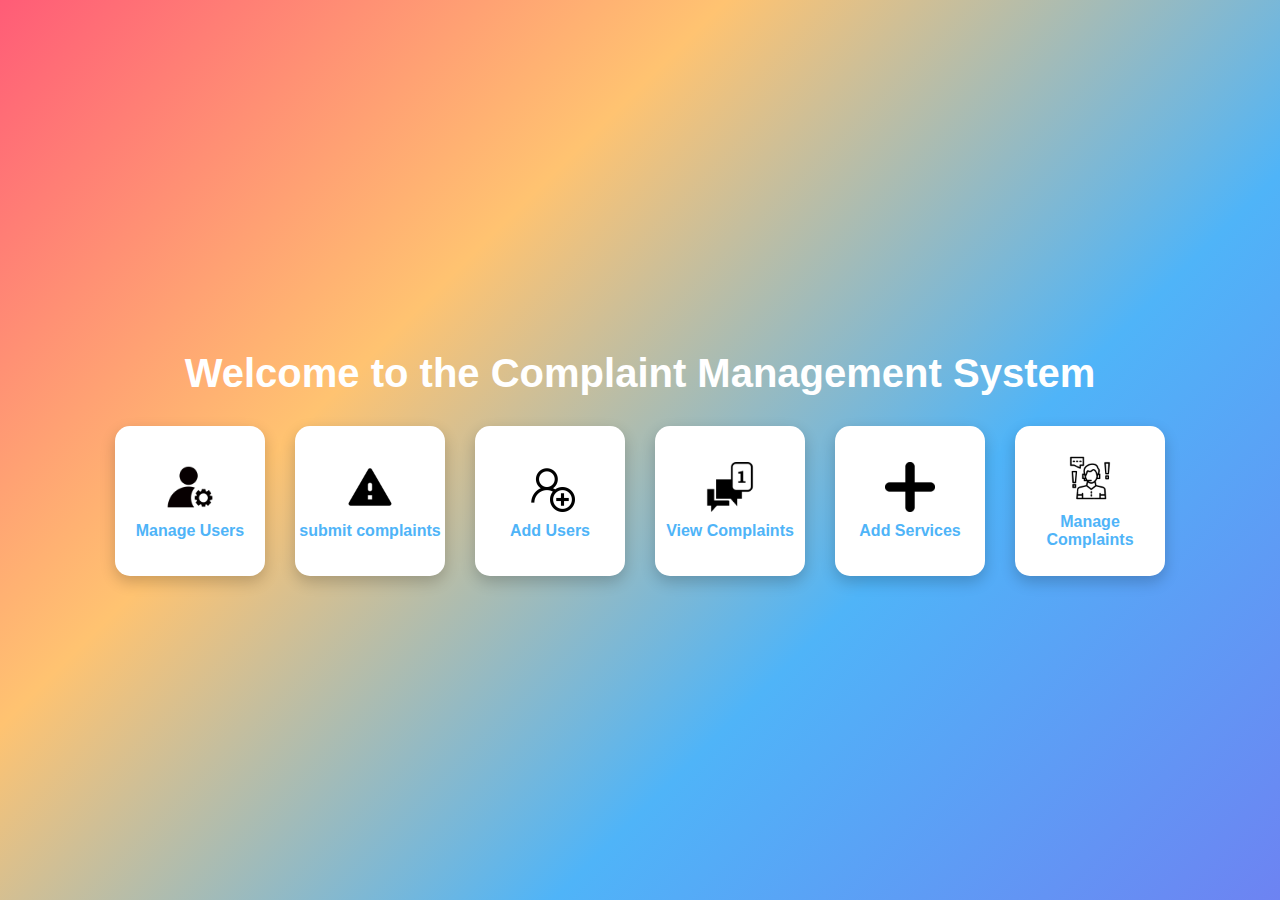
<file: TP FINAL DEV/index.html>
<!DOCTYPE html>
<html lang="en">
<head>
    <meta charset="UTF-8">
    <meta name="viewport" content="width=device-width, initial-scale=1.0">
    <title>Homepage</title>
    <link rel="stylesheet" href="styles.css">
</head>
<body>
    <div class="homepage">
        <h1>Welcome to the Complaint Management System</h1>
        <div class="menu">
            <div onclick="location.href='manage_users.php'">
                    <img src="images/user-management-36.png" alt="Icon" class="icon">
                    <span>Manage Users</span>
                     </div>
            <div onclick="location.href='submit_complaint.html'">
                <img src="images/image_processing20210627-9645-s6qtx0.png" alt="Icon" class="icon">
                <span>submit complaints</span>
            </div>
            <div onclick="location.href='add_user.html'"> 
                 <img src="images/image_processing20210621-18852-29is4k.png" alt="Icon" class="icon">
                <span>Add Users</span></div>
            <div onclick="location.href='view_complaint.php'">
                  <img src="images/21031.png" alt="Icon" class="icon">
                <span>View Complaints</span></div>
            <div onclick="location.href='service.php'"> 
                <img src="images/add-icon-png-0.jpg" alt="Icon" class="icon">
                <span>Add Services</span></div>
            <div onclick="location.href='manage_complaint.html'">
                 <img src="images/pngtree-complaint-line-icon-png-image_9139006.png" alt="Icon" class="icon">
                <span>Manage Complaints</span></div>
            
        </div>
    </div>
</body>
</html>
</file>
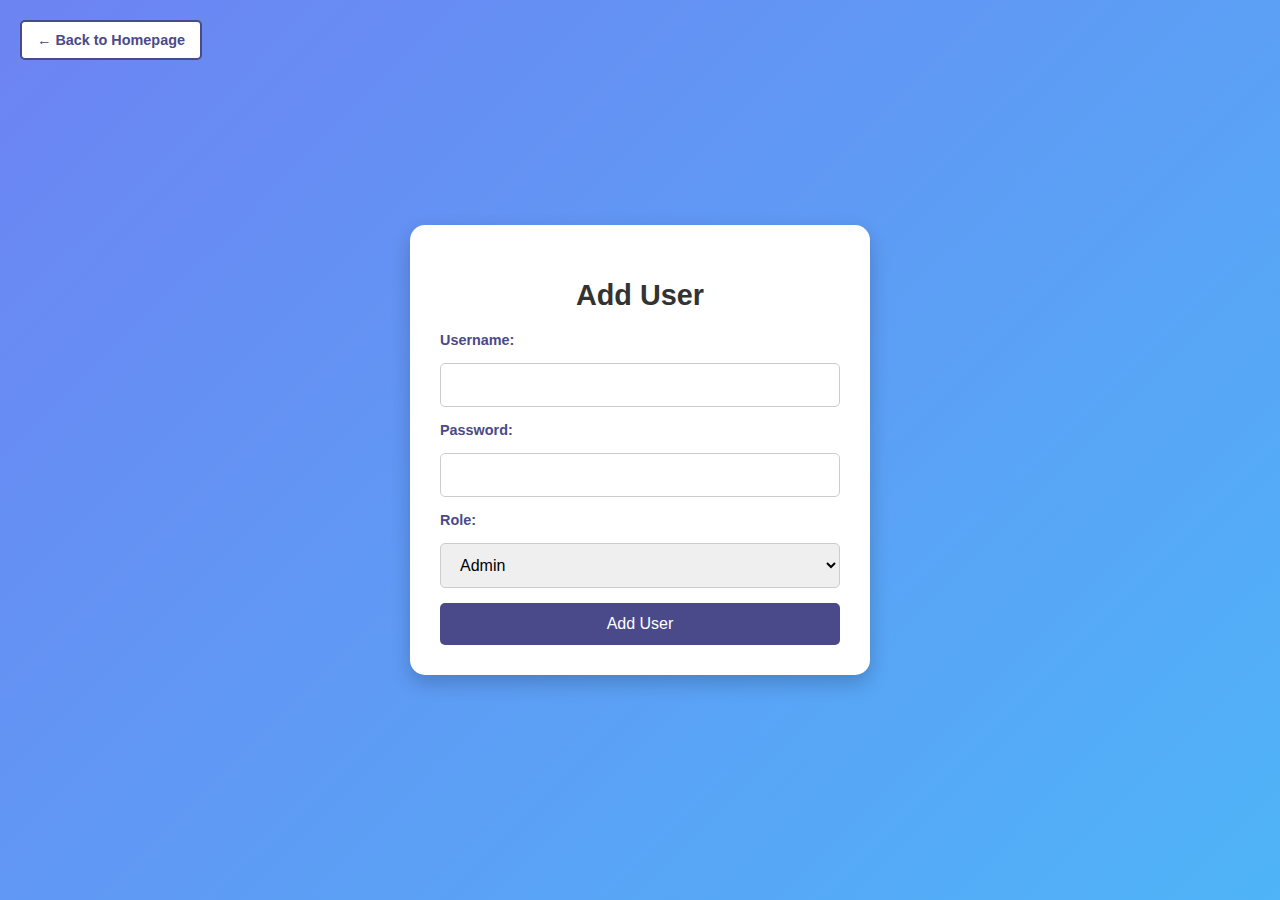
<file: TP FINAL DEV/add_user.html>
<!DOCTYPE html>
<html lang="en">
<head>
    <meta charset="UTF-8">
    <meta name="viewport" content="width=device-width, initial-scale=1.0">
    <title>Add User</title>
    <style>
        body {
            margin: 0;
            padding: 0;
            font-family: 'Arial', sans-serif;
            background: linear-gradient(135deg, #6d83f2, #4fb4f8);
            height: 100vh;
            display: flex;
            justify-content: center;
            align-items: center;
            animation: backgroundAnimation 8s infinite alternate;
        }

        @keyframes backgroundAnimation {
            0% { background: linear-gradient(135deg, #6d83f2, #4fb4f8); }
            100% { background: linear-gradient(135deg, #4fb4f8, #6d83f2); }
        }

        .return-btn {
            position: absolute;
            top: 20px;
            left: 20px;
            padding: 10px 15px;
            background-color: white;
            color: #4a4a8a;
            border: 2px solid #4a4a8a;
            border-radius: 5px;
            font-size: 0.9rem;
            font-weight: bold;
            cursor: pointer;
            text-decoration: none; /* Button-like appearance */
            transition: background-color 0.3s, color 0.3s, transform 0.2s;
        }

        .return-btn:hover {
            background-color: #4a4a8a;
            color: white;
            transform: scale(1.05);
        }

        .return-btn:active {
            transform: scale(1);
        }

        .add-user-container {
            background-color: white;
            padding: 30px;
            border-radius: 15px;
            box-shadow: 0 8px 20px rgba(0, 0, 0, 0.2);
            text-align: center;
            width: 100%;
            max-width: 400px;
            animation: fadeIn 1.5s ease-in-out;
        }

        @keyframes fadeIn {
            0% { opacity: 0; transform: translateY(-30px); }
            100% { opacity: 1; transform: translateY(0); }
        }

        .add-user-container h2 {
            color: #333;
            margin-bottom: 20px;
            font-size: 1.8rem;
        }

        form {
            display: flex;
            flex-direction: column;
            gap: 15px;
        }

        form label {
            font-weight: bold;
            font-size: 0.9rem;
            color: #4a4a8a;
            text-align: left;
        }

        form input, form select {
            padding: 12px 15px;
            border: 1px solid #ccc;
            border-radius: 5px;
            font-size: 1rem;
            transition: box-shadow 0.3s, border-color 0.3s;
        }

        form input:focus, form select:focus {
            border-color: #4a4a8a;
            box-shadow: 0 0 8px rgba(76, 132, 255, 0.5);
            outline: none;
        }

        form button {
            padding: 12px;
            background-color: #4a4a8a;
            color: white;
            font-size: 1rem;
            border: none;
            border-radius: 5px;
            cursor: pointer;
            transition: background-color 0.3s ease, transform 0.3s ease;
        }

        form button:hover {
            background-color: #6d83f2;
            transform: translateY(-5px);
        }

        form button:active {
            transform: translateY(0);
        }

        @keyframes buttonPulse {
            0% { box-shadow: 0 0 0 rgba(0, 0, 0, 0); }
            50% { box-shadow: 0 0 15px rgba(76, 132, 255, 0.4); }
            100% { box-shadow: 0 0 0 rgba(0, 0, 0, 0); }
        }

        form button {
            animation: buttonPulse 3s infinite;
        }
    </style>
</head>
<body>
    <!-- Back to Homepage Button -->
    <a href="index.html" class="return-btn">← Back to Homepage</a>

    <div class="add-user-container">
        <h2>Add User</h2>
        <form action="add_user.php" method="post">
            <label for="username">Username:</label>
            <input type="text" id="username" name="username" required>
            
            <label for="password">Password:</label>
            <input type="password" id="password" name="password" required>
            
            <label for="role">Role:</label>
            <select id="role" name="role" required>
                <option value="admin">Admin</option>
                <option value="client">Client</option>
            </select>
            
            <button type="submit">Add User</button>
        </form>
    </div>
</body>
</html>
</file>
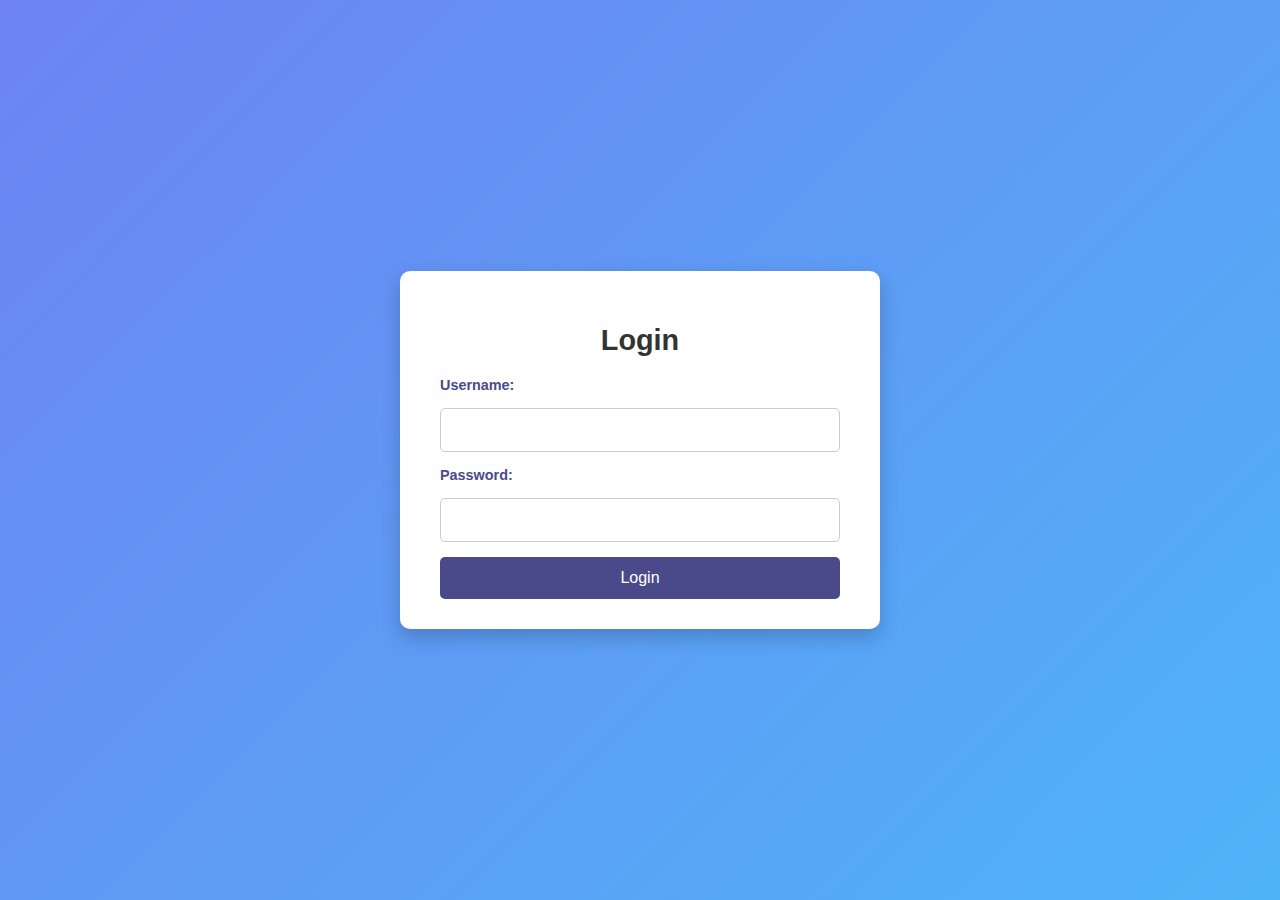
<file: TP FINAL DEV/login.html>
<!DOCTYPE html>
<html lang="en">
<head>
    <meta charset="UTF-8">
    <meta name="viewport" content="width=device-width, initial-scale=1.0">
    <title>Login Page</title>
    <link rel="stylesheet" href="login.css">
</head>
<body>
    <div class="login-container">
        <h2>Login</h2>
        <form action="login.php" method="post">
            <label for="username">Username:</label>
            <input type="text" id="username" name="username" required>
            <label for="password">Password:</label>
            <input type="password" id="password" name="password" required>
            <button type="submit">Login</button>
        </form>
    </div>
</body>
</html>
</file>
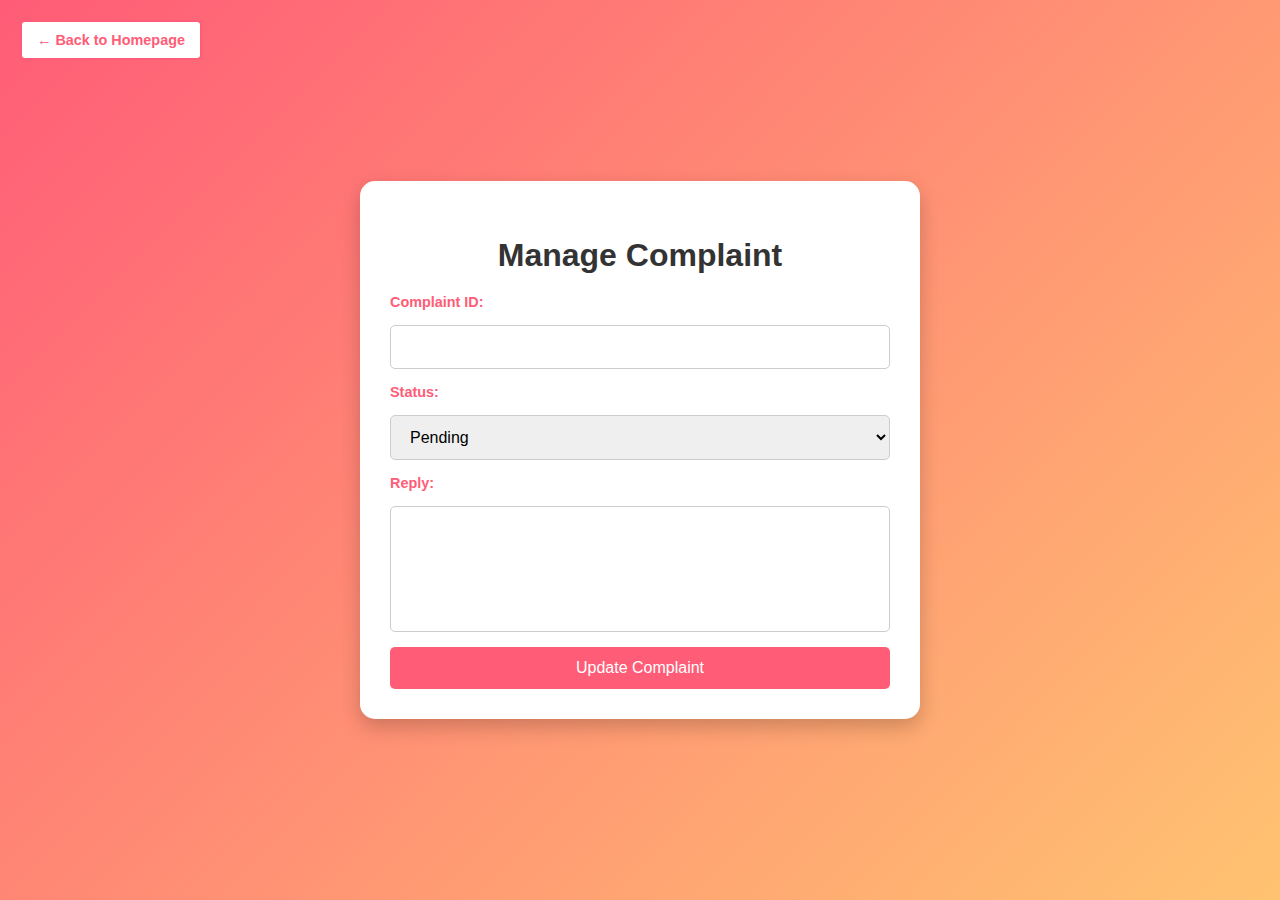
<file: TP FINAL DEV/manage_complaint.html>
<!DOCTYPE html>
<html lang="en">
<head>
    <meta charset="UTF-8">
    <meta name="viewport" content="width=device-width, initial-scale=1.0">
    <title>Manage Complaints</title>
    <style>
        body {
            margin: 0;
            padding: 0;
            font-family: 'Arial', sans-serif;
            background: linear-gradient(135deg, #ff5c77, #ffc371);
            height: 100vh;
            display: flex;
            justify-content: center;
            align-items: center;
            animation: backgroundAnimation 8s infinite alternate;
        }

        @keyframes backgroundAnimation {
            0% { background: linear-gradient(135deg, #ff5c77, #ffc371); }
            100% { background: linear-gradient(135deg, #ffc371, #ff5c77); }
        }

        .return-btn {
            position: absolute;
            top: 20px;
            left: 20px;
            padding: 10px 15px;
            background-color: white;
            color: #ff5c77;
            border: 2px solid #ff5c77;
            border-radius: 5px;
            font-size: 0.9rem;
            font-weight: bold;
            cursor: pointer;
            text-decoration: none; /* Button-like appearance */
            transition: background-color 0.3s, color 0.3s, transform 0.2s;
        }

        .return-btn:hover {
            background-color: #ff5c77;
            color: white;
            transform: scale(1.05);
        }

        .return-btn:active {
            transform: scale(1);
        }

        .form-container {
            background-color: white;
            padding: 30px;
            border-radius: 15px;
            box-shadow: 0 8px 20px rgba(0, 0, 0, 0.2);
            text-align: center;
            width: 100%;
            max-width: 500px;
            animation: fadeIn 1.5s ease-in-out;
        }

        @keyframes fadeIn {
            0% { opacity: 0; transform: translateY(-30px); }
            100% { opacity: 1; transform: translateY(0); }
        }

        .form-container h2 {
            color: #333;
            margin-bottom: 20px;
            font-size: 2rem;
        }

        form {
            display: flex;
            flex-direction: column;
            gap: 15px;
        }

        form label {
            font-weight: bold;
            font-size: 0.9rem;
            color: #ff5c77;
            text-align: left;
        }

        form input, form textarea, form select {
            padding: 12px 15px;
            border: 1px solid #ccc;
            border-radius: 5px;
            font-size: 1rem;
            transition: box-shadow 0.3s, border-color 0.3s;
        }

        form input:focus, form textarea:focus, form select:focus {
            border-color: #ff5c77;
            box-shadow: 0 0 8px rgba(255, 92, 119, 0.5);
            outline: none;
        }

        form textarea {
            resize: none;
            height: 100px;
        }

        form button {
            padding: 12px;
            background-color: #ff5c77;
            color: white;
            font-size: 1rem;
            border: none;
            border-radius: 5px;
            cursor: pointer;
            transition: background-color 0.3s ease, transform 0.3s ease;
        }

        form button:hover {
            background-color: #ffc371;
            transform: translateY(-5px);
        }

        form button:active {
            transform: translateY(0);
        }

        @keyframes buttonPulse {
            0% { box-shadow: 0 0 0 rgba(0, 0, 0, 0); }
            50% { box-shadow: 0 0 15px rgba(255, 92, 119, 0.4); }
            100% { box-shadow: 0 0 0 rgba(0, 0, 0, 0); }
        }

        form button {
            animation: buttonPulse 3s infinite;
        }
    </style>
</head>
<body>
    <!-- Back to Homepage Button -->
    <a href="index.html" class="return-btn">← Back to Homepage</a>

    <div class="form-container">
        <h2>Manage Complaint</h2>
        <form action="manage_complaint.php" method="post">
            <label for="complaint_id">Complaint ID:</label>
            <input type="number" id="complaint_id" name="complaint_id" required>
            
            <label for="status">Status:</label>
            <select id="status" name="status" required>
                <option value="Pending">Pending</option>
                <option value="In Progress">In Progress</option>
                <option value="Resolved">Resolved</option>
            </select>
            
            <label for="reply">Reply:</label>
            <textarea id="reply" name="reply" rows="4" required></textarea>
            
            <button type="submit">Update Complaint</button>
        </form>
    </div>
</body>
</html>
</file>
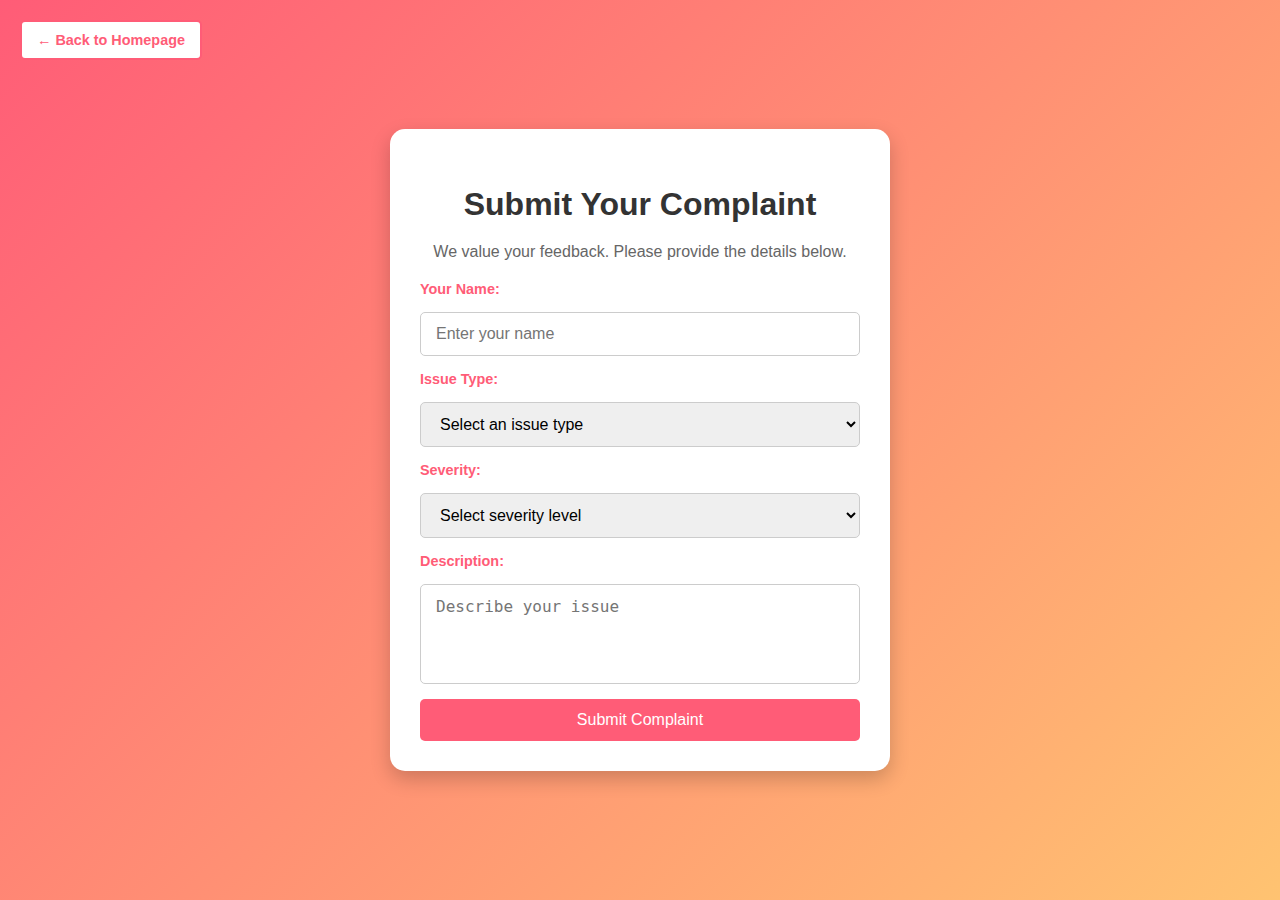
<file: TP FINAL DEV/submit_complaint.html>
<!DOCTYPE html>
<html lang="en">
<head>
    <meta charset="UTF-8">
    <meta name="viewport" content="width=device-width, initial-scale=1.0">
    <title>Submit Complaint</title>
    <style>
        body {
            margin: 0;
            padding: 0;
            font-family: 'Arial', sans-serif;
            background: linear-gradient(135deg, #ff5c77, #ffc371);
            min-height: 100vh;
            display: flex;
            justify-content: center;
            align-items: center;
            animation: backgroundAnimation 8s infinite alternate;
        }

        @keyframes backgroundAnimation {
            0% { background: linear-gradient(135deg, #ff5c77, #ffc371); }
            100% { background: linear-gradient(135deg, #ffc371, #ff5c77); }
        }

        .return-btn {
            position: absolute;
            top: 20px;
            left: 20px;
            padding: 10px 15px;
            background-color: white;
            color: #ff5c77;
            border: 2px solid #ff5c77;
            border-radius: 5px;
            font-size: 0.9rem;
            font-weight: bold;
            cursor: pointer;
            text-decoration: none; /* Make it look like a button */
            transition: background-color 0.3s, color 0.3s, transform 0.2s;
        }

        .return-btn:hover {
            background-color: #ff5c77;
            color: white;
            transform: scale(1.05);
        }

        .return-btn:active {
            transform: scale(1);
        }

        .complaint-container {
            background-color: white;
            padding: 30px;
            border-radius: 15px;
            box-shadow: 0 8px 20px rgba(0, 0, 0, 0.2);
            text-align: center;
            width: 100%;
            max-width: 500px;
            animation: fadeIn 1.5s ease-in-out;
            box-sizing: border-box;
        }

        @keyframes fadeIn {
            0% { opacity: 0; transform: translateY(-30px); }
            100% { opacity: 1; transform: translateY(0); }
        }

        .complaint-container h2 {
            color: #333;
            margin-bottom: 20px;
            font-size: 2rem;
        }

        .complaint-container p {
            font-size: 1rem;
            color: #666;
            margin-bottom: 20px;
        }

        form {
            display: flex;
            flex-direction: column;
            gap: 15px;
        }

        form label {
            font-weight: bold;
            font-size: 0.9rem;
            color: #ff5c77;
            text-align: left;
            display: block;
        }

        form input, form textarea, form select {
            padding: 12px 15px;
            border: 1px solid #ccc;
            border-radius: 5px;
            font-size: 1rem;
            transition: box-shadow 0.3s, border-color 0.3s;
            width: 100%;
            box-sizing: border-box;
        }

        form input:focus, form textarea:focus, form select:focus {
            border-color: #ff5c77;
            box-shadow: 0 0 8px rgba(255, 92, 119, 0.5);
            outline: none;
        }

        form textarea {
            resize: none;
            height: 100px;
        }

        form button {
            padding: 12px;
            background-color: #ff5c77;
            color: white;
            font-size: 1rem;
            border: none;
            border-radius: 5px;
            cursor: pointer;
            transition: background-color 0.3s ease, transform 0.3s ease;
        }

        form button:hover {
            background-color: #ffc371;
            transform: translateY(-5px);
        }

        form button:active {
            transform: translateY(0);
        }
    </style>
</head>
<body>
    <!-- Back to Homepage Button -->
    <a href="index.html" class="return-btn">← Back to Homepage</a>

    <div class="complaint-container">
        <h2>Submit Your Complaint</h2>
        <p>We value your feedback. Please provide the details below.</p>
        <form action="submit_complaint.php" method="post">
            <label for="client_name">Your Name:</label>
            <input type="text" id="client_name" name="client_name" placeholder="Enter your name" required>
            
            <label for="issue_type">Issue Type:</label>
            <select id="issue_type" name="issue_type" required>
                <option value="" disabled selected>Select an issue type</option>
                <option value="technical">Technical</option>
                <option value="billing">Billing</option>
                <option value="customer-service">Customer Service</option>
                <option value="other">Other</option>
            </select>
            
            <label for="severity">Severity:</label>
            <select id="severity" name="severity" required>
                <option value="" disabled selected>Select severity level</option>
                <option value="low">Low</option>
                <option value="medium">Medium</option>
                <option value="high">High</option>
            </select>
            
            <label for="description">Description:</label>
            <textarea id="description" name="description" placeholder="Describe your issue" required></textarea>
            
            <button type="submit">Submit Complaint</button>
        </form>
    </div>
</body>
</html>
</file>
<file: TP FINAL DEV/styles.css>
body {
    margin: 0;
    padding: 0;
    font-family: 'Arial', sans-serif;
    background: linear-gradient(135deg, #ff5c77, #ffc371, #4fb4f8, #6d83f2);
    min-height: 100vh;
    display: flex;
    justify-content: center;
    align-items: center;
}

.homepage {
    text-align: center;
}

.homepage h1 {
    color: white;
    font-size: 2.5rem; /* Increased title size to complement bigger squares */
    margin-bottom: 30px;
}

.menu {
    display: flex;
    flex-wrap: wrap;
    justify-content: center;
    gap: 30px; /* Larger spacing between squares */
}

.menu div {
    width: 150px; /* Increased width for larger squares */
    height: 150px; /* Increased height for larger squares */
    background-color: white;
    border-radius: 15px; /* Slightly rounder corners */
    display: flex;
    flex-direction: column; /* Stack icon and text vertically */
    justify-content: center;
    align-items: center;
    font-size: 1rem; /* Larger font size for text */
    font-weight: bold;
    color: #4fb4f8;
    box-shadow: 0px 6px 15px rgba(0, 0, 0, 0.2); /* Enhanced shadow for better aesthetics */
    cursor: pointer;
    transition: transform 0.3s, background-color 0.3s;
}

.menu div:hover {
    transform: scale(1.1); /* Slightly enlarge on hover */
    background-color: #6d83f2;
    color: white;
}

.menu div:active {
    transform: scale(1);
}

.menu img {
    width: 50px; /* Increased icon size */
    height: 50px;
    margin-bottom: 10px; /* Space between icon and text */
    display: block;
}
</file>
<file: TP FINAL DEV/login.css>
body {
    font-family: 'Segoe UI', Tahoma, Geneva, Verdana, sans-serif;
    margin: 0;
    padding: 0;
    height: 100vh;
    display: flex;
    justify-content: center;
    align-items: center;
    background: linear-gradient(135deg, #6d83f2, #4fb4f8);
    animation: backgroundAnimation 8s infinite alternate;
    overflow: hidden;
}


@keyframes backgroundAnimation {
    0% { background: linear-gradient(135deg, #6d83f2, #4fb4f8); }
    100% { background: linear-gradient(135deg, #4fb4f8, #6d83f2); }
}


.login-container {
    background: white;
    padding: 30px 40px;
    border-radius: 10px;
    box-shadow: 0 8px 20px rgba(0, 0, 0, 0.2);
    text-align: center;
    width: 100%;
    max-width: 400px;
    animation: fadeIn 1.5s ease-in-out;
}

@keyframes fadeIn {
    0% { opacity: 0; transform: translateY(-50px); }
    100% { opacity: 1; transform: translateY(0); }
}

.login-container h2 {
    margin-bottom: 20px;
    font-size: 1.8rem;
    color: #333;
}


form {
    display: flex;
    flex-direction: column;
    gap: 15px;
}

form label {
    font-weight: bold;
    font-size: 0.9rem;
    color: #4a4a8a;
    text-align: left;
}

form input {
    padding: 12px 15px;
    border: 1px solid #ccc;
    border-radius: 5px;
    font-size: 1rem;
    transition: box-shadow 0.3s, border-color 0.3s;
}

form input:focus {
    border-color: #4a4a8a;
    box-shadow: 0 0 8px rgba(76, 132, 255, 0.5);
    outline: none;
}


form button {
    padding: 12px;
    background-color: #4a4a8a;
    color: white;
    font-size: 1rem;
    border: none;
    border-radius: 5px;
    cursor: pointer;
    transition: background-color 0.3s, transform 0.2s;
}

form button:hover {
    background-color: #6d83f2;
    transform: translateY(-3px);
}

form button:active {
    transform: translateY(0);
}

@keyframes buttonPulse {
    0% { box-shadow: 0 0 0 rgba(0, 0, 0, 0); }
    50% { box-shadow: 0 0 15px rgba(76, 132, 255, 0.4); }
    100% { box-shadow: 0 0 0 rgba(0, 0, 0, 0); }
}


form button {
    animation: buttonPulse 3s infinite;
}
</file>
